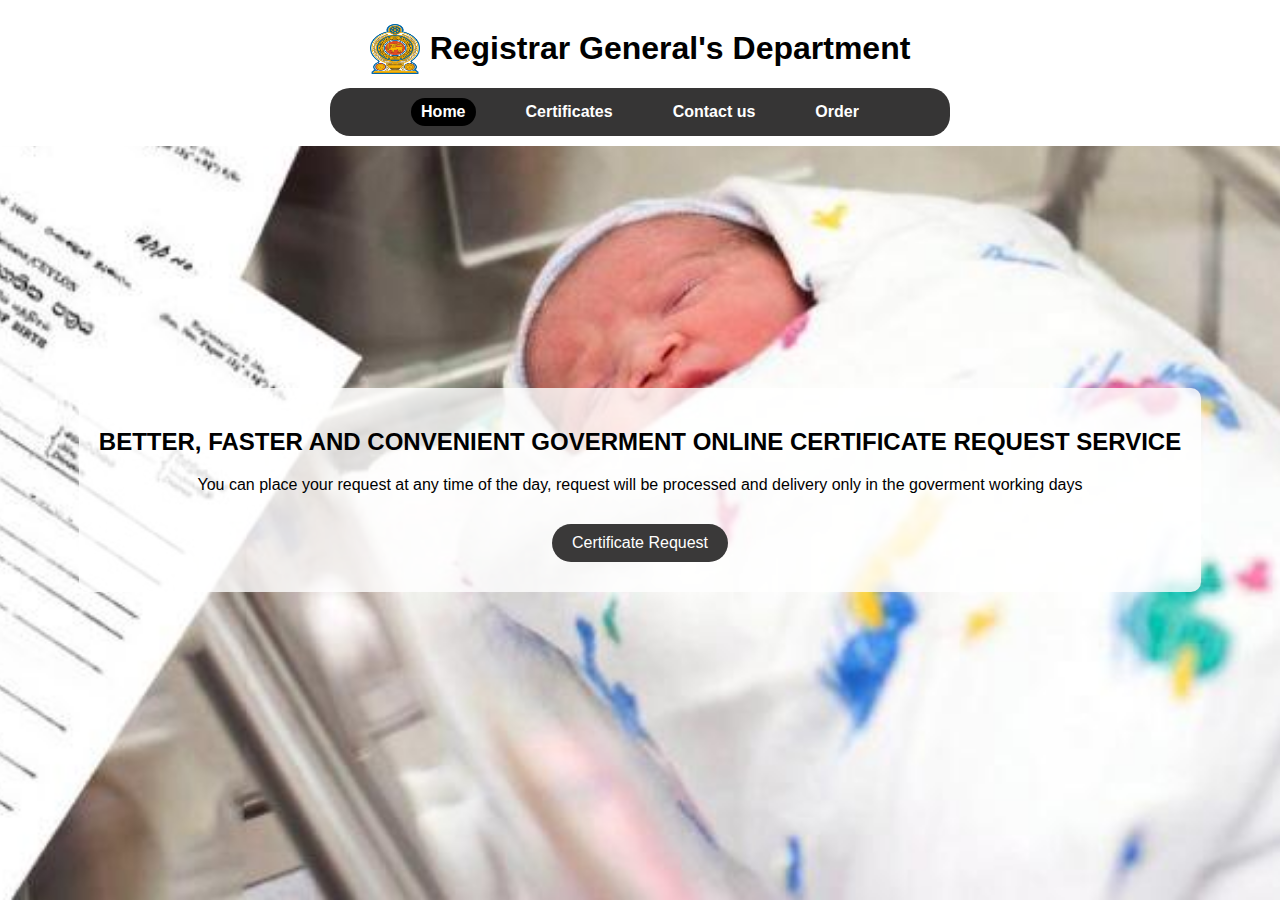
<file: Registrar General wesite/index.html>
<!DOCTYPE html>
<html lang="en">
  <head>
    <meta charset="UTF-8" />
    <meta name="viewport" content="width=device-width, initial-scale=1.0" />
    <title> Registrar General Department</title>
    <link rel="stylesheet" href="style.css">
    </head>
    <body>
      <header>
        <div class="logo">
          <img src="Sri Lanka.jpeg" alt="Logo">
          <h1>Registrar General's Department</h1>
        </div>
        <nav>
          <ul>
            <li><a href="index.html" class="selected">Home</a></li>
            <li><a href="certificate.html">Certificates</a></li>
            <li><a href="Contact Us.html">Contact us</a></li>
            <li><a href="order.html">Order</a></li>
          </ul>
        </nav>
      </header>
    <div class="container">
      <h2>BETTER, FASTER AND CONVENIENT GOVERMENT ONLINE CERTIFICATE REQUEST SERVICE</h2>
      <p>You can place your request at any time of the day, request will be processed and delivery only in the goverment working days</p>
      <div class="btn-container">
        <a href="certificate.html" class="btn">Certificate Request</a>
    </div>
  </div>
    </body>
</file>
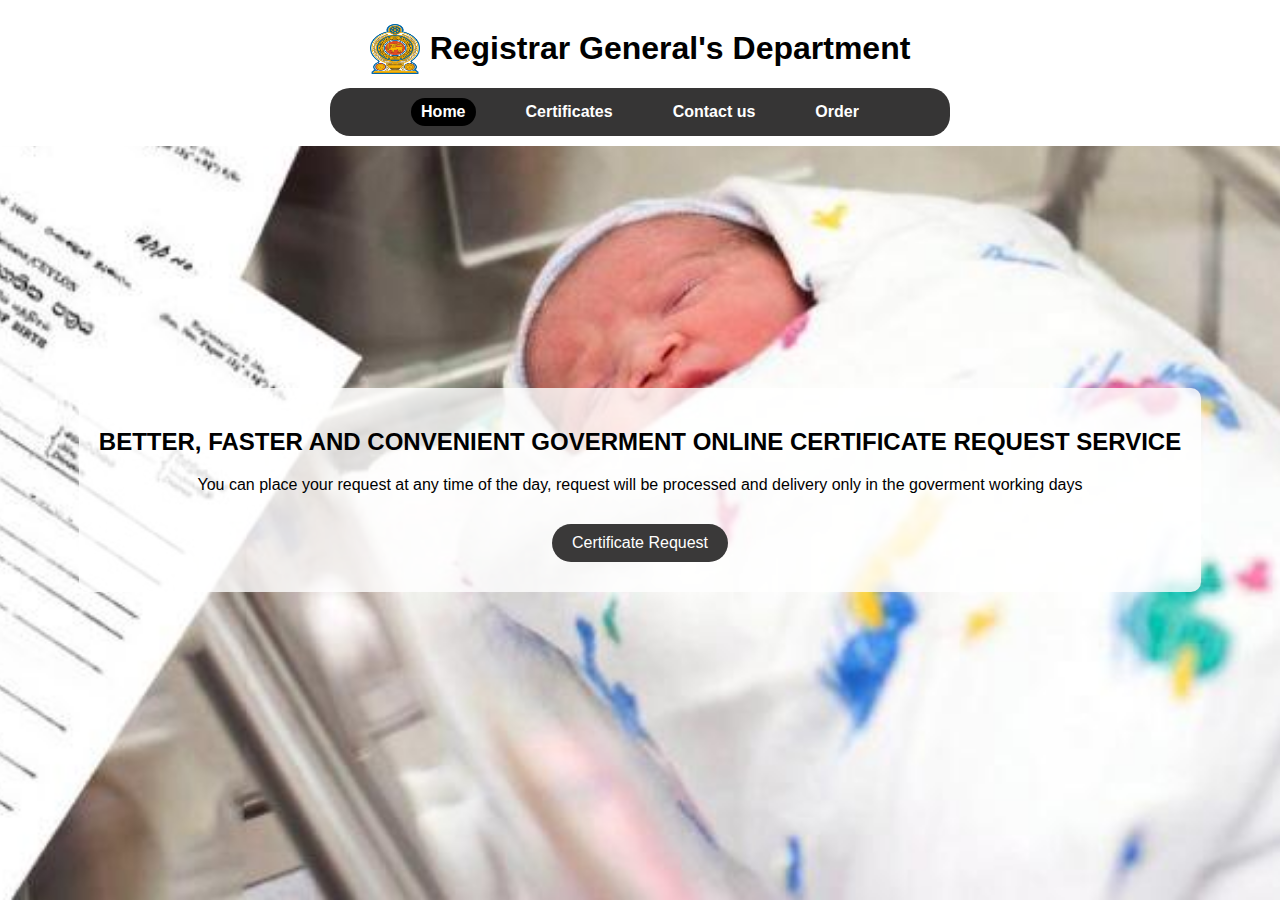
<file: Registrar General wesite/Registrar General wesite/index.html>
<!DOCTYPE html>
<html lang="en">
  <head>
    <meta charset="UTF-8" />
    <meta name="viewport" content="width=device-width, initial-scale=1.0" />
    <title> Registrar General Department</title>
    <link rel="stylesheet" href="style.css">
    </head>
    <body>
      <header>
        <div class="logo">
          <img src="Sri Lanka.jpeg" alt="Logo">
          <h1>Registrar General's Department</h1>
        </div>
        <nav>
          <ul>
            <li><a href="#" class="selected">Home</a></li>
            <li><a href="certificate.html">Certificates</a></li>
            <li><a href="Contact Us.html">Contact us</a></li>
            <li><a href="order.html">Order</a></li>
          </ul>
        </nav>
      </header>
    <div class="container">
      <h2>BETTER, FASTER AND CONVENIENT GOVERMENT ONLINE CERTIFICATE REQUEST SERVICE</h2>
      <p>You can place your request at any time of the day, request will be processed and delivery only in the goverment working days</p>
      <div class="btn-container">
        <a href="certificate.html" class="btn">Certificate Request</a>
    </div>
  </div>
    </body>
</file>
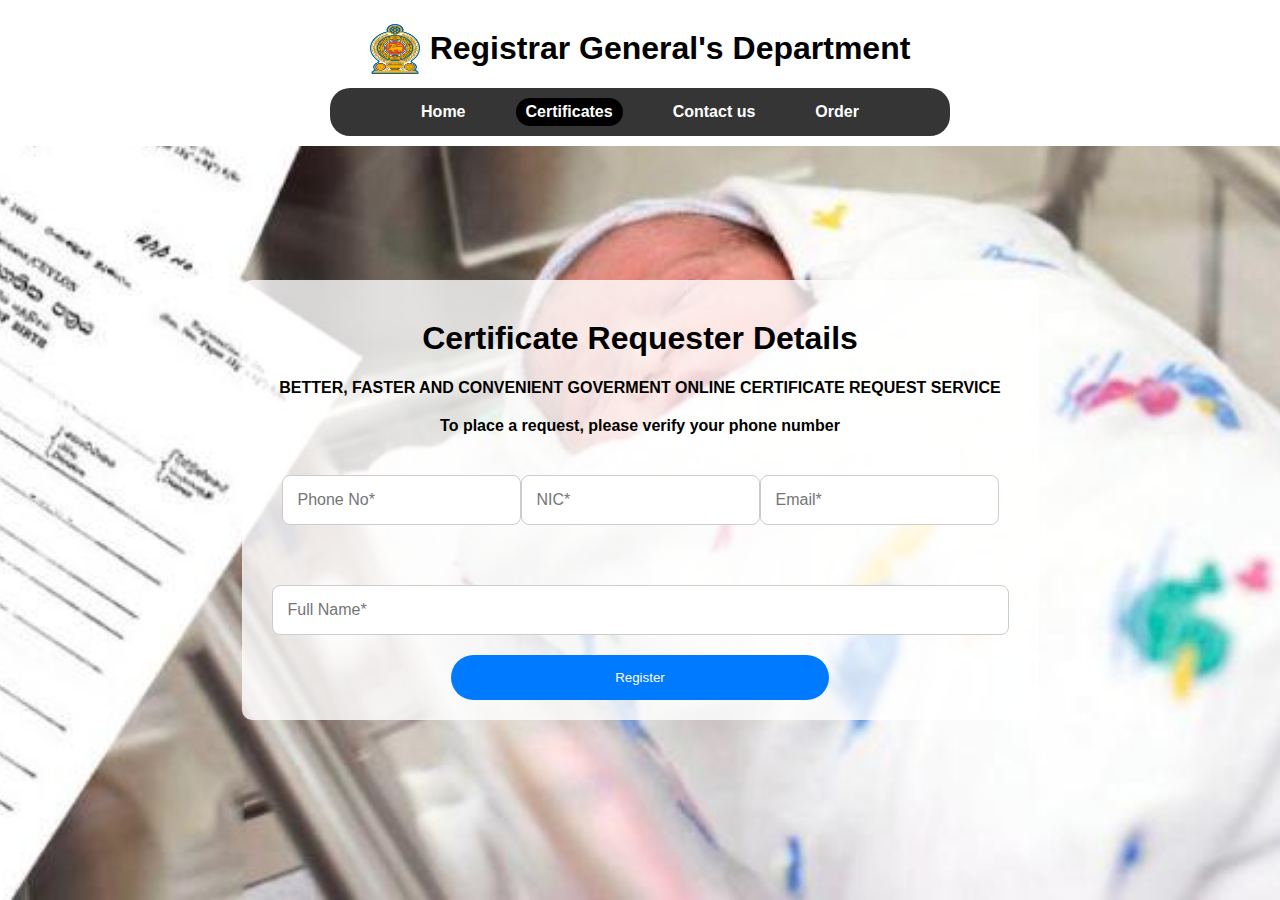
<file: Registrar General wesite/certificate.html>
<!DOCTYPE html>
<html lang="en">
<head>
    <meta charset="UTF-8">
    <meta name="viewport" content="width=device-width, initial-scale=1.0">
    <title>Registrar General Department</title>
    <link rel="stylesheet" href="style.css">
</head>
<body>
    <header>
        <div class="logo">
          <img src="Sri Lanka.jpeg" alt="Logo">
          <h1>Registrar General's Department</h1>
        </div>
        <nav>
          <ul>
            <li><a href="index.html" >Home</a></li>
            <li><a href="certificate.html" class="selected">Certificates</a></li>
            <li><a href="Contact Us.html">Contact us</a></li>
            <li><a href="order">Order</a></li>
          </ul>
        </nav>
      </header>
    <div class="containerr">
        <h1>Certificate Requester Details</h1>
        <p><b>BETTER, FASTER AND CONVENIENT GOVERMENT ONLINE CERTIFICATE REQUEST SERVICE </b></p>
        <P><b>To place a request, please verify your phone number</b></P>
        <form action="details.html" method="get">
            <div class="form-row">
            <input type="text" name="phone number" placeholder="Phone No*">
            <input type="text" name="nic" placeholder="NIC*">
            <input type="text" name="email" placeholder="Email*">
        </div>
        <div>
            <input type="text" name="full name" placeholder="Full Name*">
        </div>
        <div>
            <input type="submit" value="Register">
        </div>
        </form>
    </div>
</body>
</file>
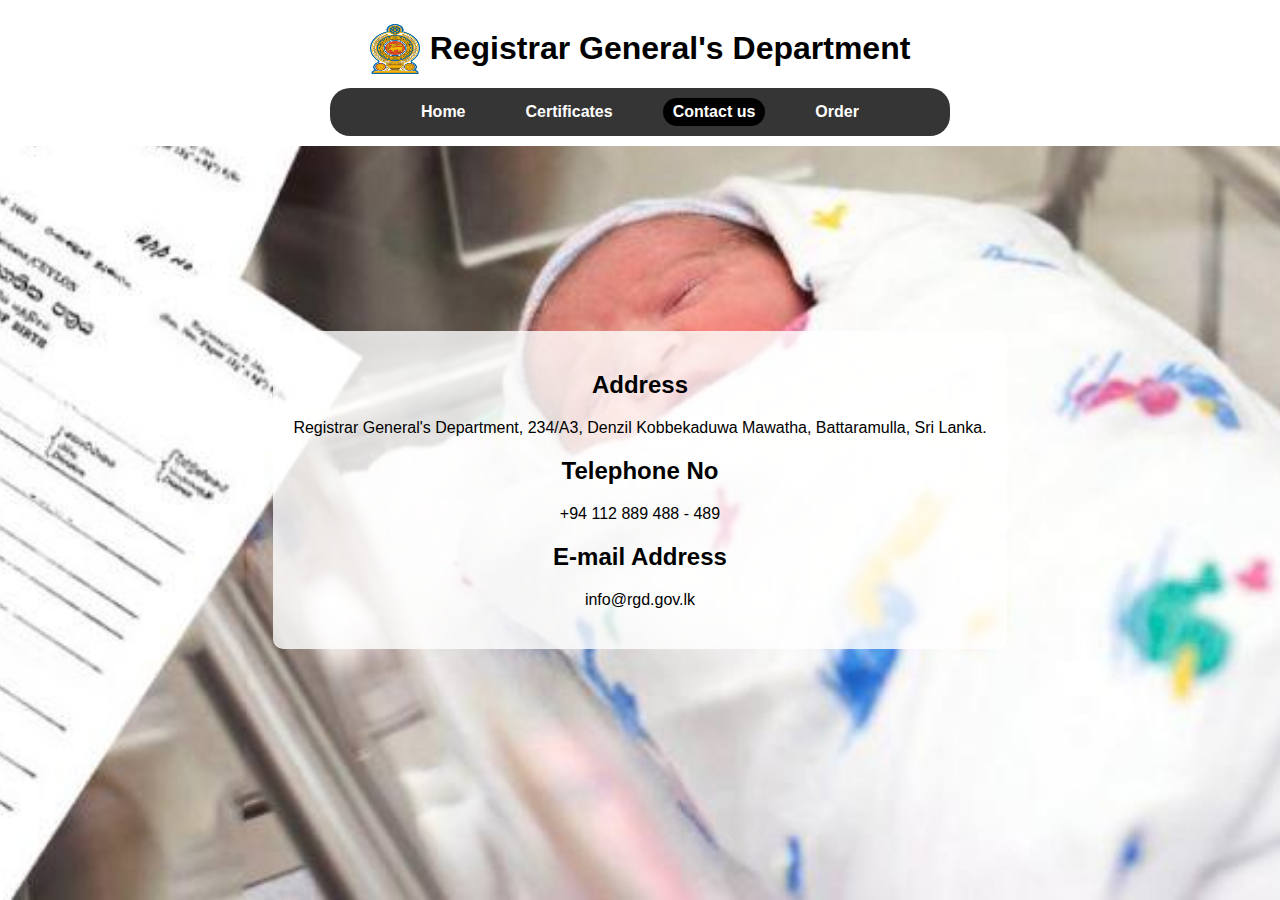
<file: Registrar General wesite/Contact Us.html>
<!DOCTYPE html>
<html lang="en">
  <head>
    <meta charset="UTF-8" />
    <meta name="viewport" content="width=device-width, initial-scale=1.0" />
    <title> Registrar General Department</title>
    <link rel="stylesheet" href="style.css">
    </head>
    <body>
      <header>
        <div class="logo">
          <img src="Sri Lanka.jpeg" alt="Logo">
          <h1>Registrar General's Department</h1>
        </div>
        <nav>
          <ul>
            <li><a href="index.html">Home</a></li>
            <li><a href="certificate.html">Certificates</a></li>
            <li><a href="Contact Us.html" class="selected">Contact us</a></li>
            <li><a href="order.html">Order</a></li>
          </ul>
        </nav>
      </header>
    <div class="container">
      <h2>Address</h2>
      <p>Registrar General's Department, 234/A3, Denzil Kobbekaduwa Mawatha, Battaramulla, Sri Lanka.</p>
      <h2>Telephone No</h2>
      <p>+94 112 889 488 - 489</p>
      <h2>E-mail Address</h2>
      <p>info@rgd.gov.lk</p>
  </div>
    </body>
</file>
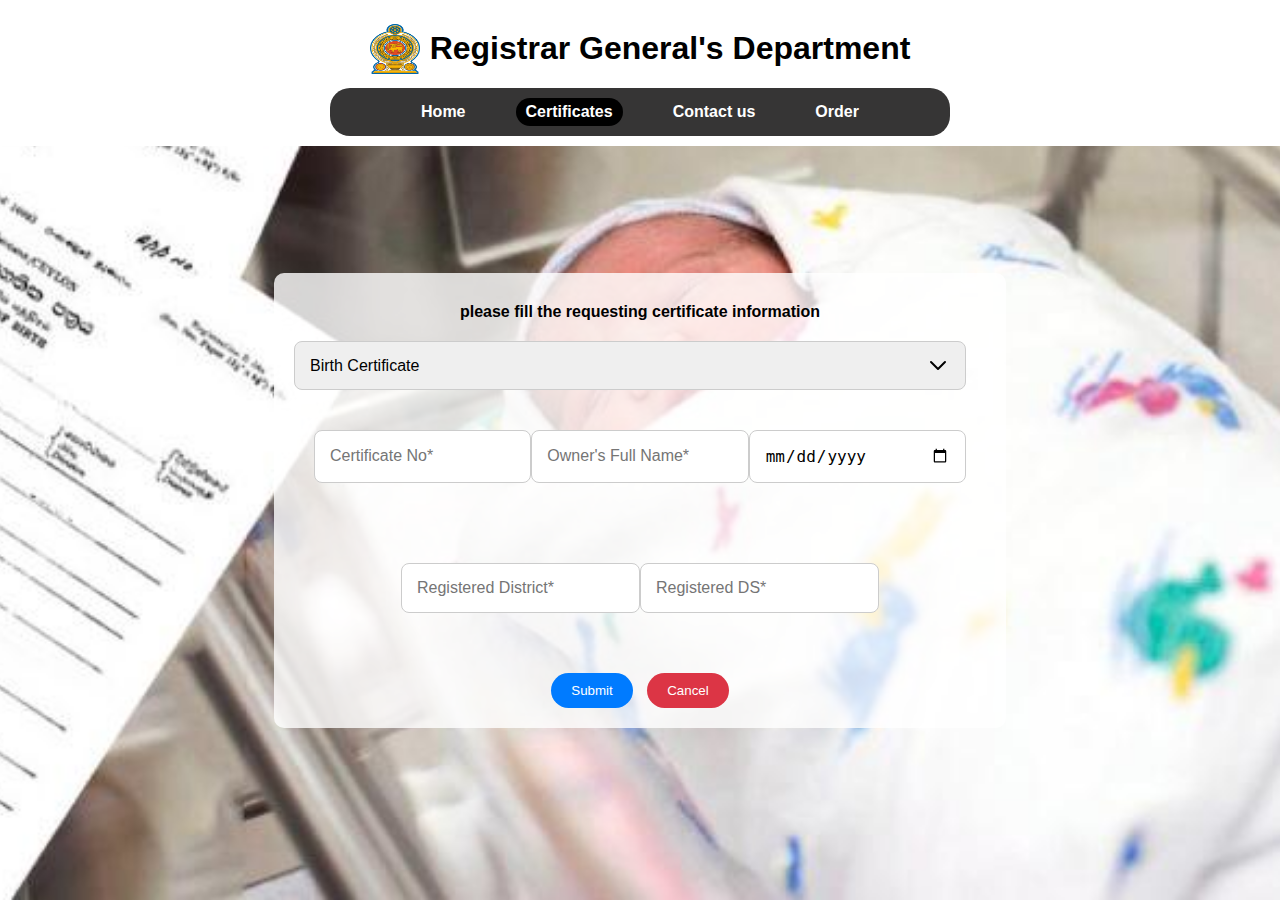
<file: Registrar General wesite/details.html>
<!DOCTYPE html>
<html lang="en">
<head>
    <meta charset="UTF-8">
    <meta name="viewport" content="width=device-width, initial-scale=1.0">
    <title>Registrar General Department</title>
    <link rel="stylesheet" href="style.css">
</head>
<body>
    <header>
        <div class="logo">
          <img src="Sri Lanka.jpeg" alt="Logo">
          <h1>Registrar General's Department</h1>
        </div>
        <nav>
          <ul>
            <li><a href="index.html" >Home</a></li>
            <li><a href="certificate.html" class="selected">Certificates</a></li>
            <li><a href="Contact Us.html">Contact us</a></li>
            <li><a href="order.html">Order</a></li>
          </ul>
        </nav>
      </header>
    <div class="containerr">
        <p><b>please fill the requesting certificate information </b></p>
        <form action="#" >
            <div class="certificate_ty">
            <select name="certificate_type" id="certificate-type">
                <option value="birth">Birth Certificate</option>
                <option value="death">Death Certificate</option>
                <option value="marriage">Marriage Certificate</option>
            </select>
            </div>
            <div class="form-row">
            <input type="text" name="certificate Number" placeholder="Certificate No*">
            <input type="text" name="Owner's full name" placeholder="Owner's Full Name*">
            <input type="date" name="certificate Date" placeholder="Certificate date*">
        </div>
        <div class="form-row">
            <input type="text" name="Registered District" placeholder="Registered District*">
            <input type="text" name="Registered DS" placeholder="Registered DS*">
        </div>
        <div>
            <button type="submit" name="submit">Submit</button>
        <button type="button" onclick="window.location.href='index.html';">Cancel</button>
        </div>
        </form>
    </div>
</body>
</file>
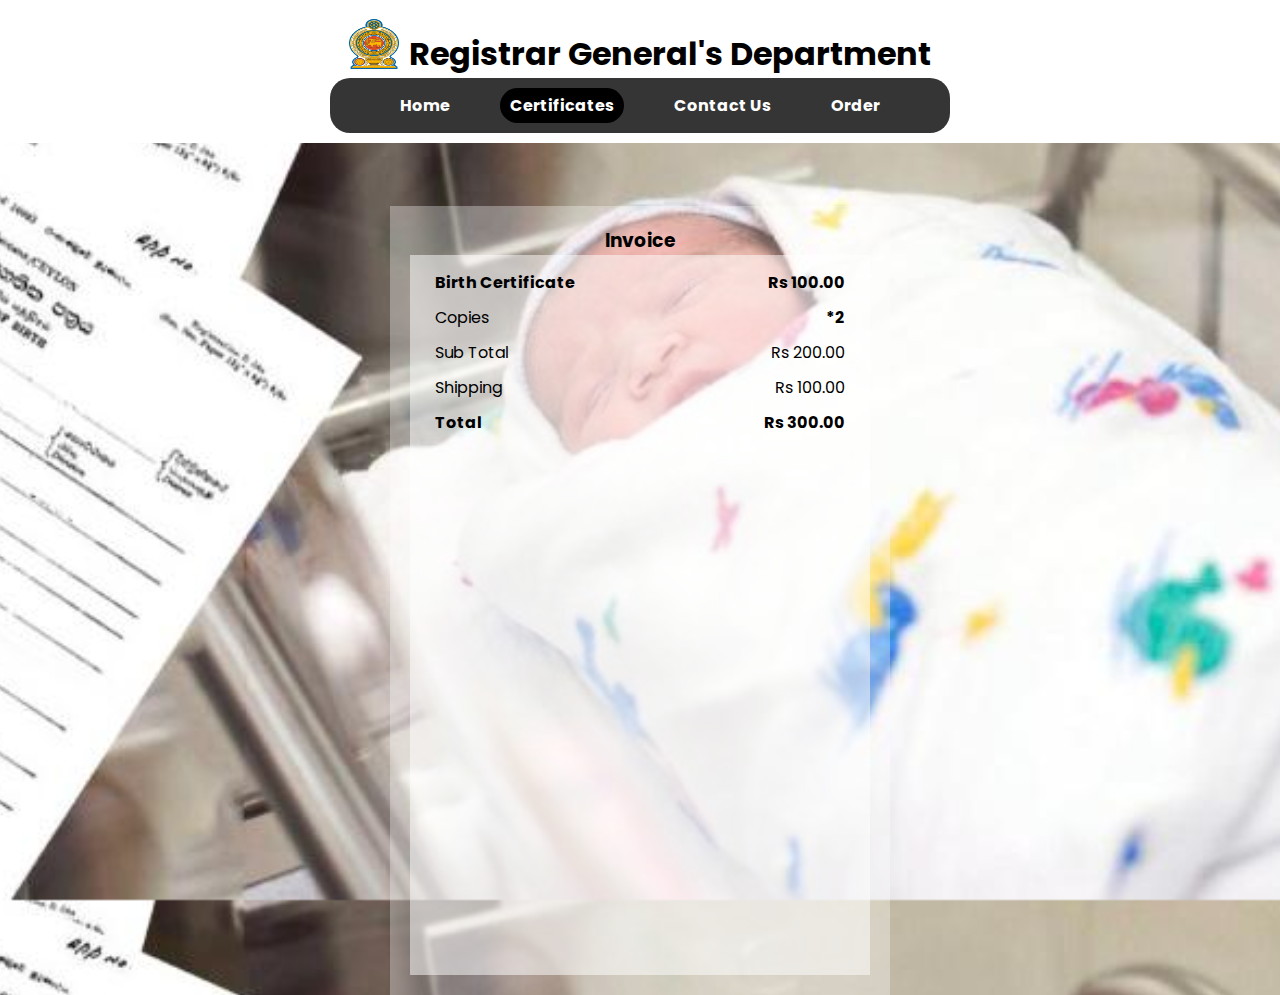
<file: Registrar General wesite/invoice.html>
<!DOCTYPE html>
<html lang="en">
<head>
    <meta charset="UTF-8">
    <meta name="viewport" content="width=device-width, initial-scale=1.0">
    <title>Invoice</title>
    <link rel="stylesheet" href="style.css">
    <link rel="stylesheet" href="style1.css">
</head>
<body>
    <header>
        <div class="logo">
          <img src="Sri Lanka.jpeg" alt="Logo">
          <h1>Registrar General's Department</h1>
        </div>
        <nav>
          <ul>
            <li><a href="index.html" >Home</a></li>
            <li><a href="certificate.html" class="selected">Certificates</a></li>
            <li><a href="Contact Us.html">Contact us</a></li>
            <li><a href="order.html">Order</a></li>
          </ul>
        </nav>
      </header>
      <main>
        <div class="container-3">
            <h3>Invoice</h3>
            <div class="invoice">
                <div class="row">
                    <p><B>Birth Certificate</B></p>
                    <p><b>Rs 100.00</b></p>
                </div>
                <div class="row">
                    <p>copies</p>
                    <p><b>*2</b></p>
                </div>
                <hr>
                <div class="row">
                    <p>Sub Total</p>
                    <p> Rs 200.00</p>
                </div>
                <div class="row">
                    <p>Shipping</p>
                    <p> Rs 100.00</p>
                </div>
                <hr>
                <div class="row">
                    <p><b>Total</b></p>
                    <p><b> Rs 300.00</b></p>
                </div>

            </div>
        </div>
      </main>
</body>
</html>
</file>
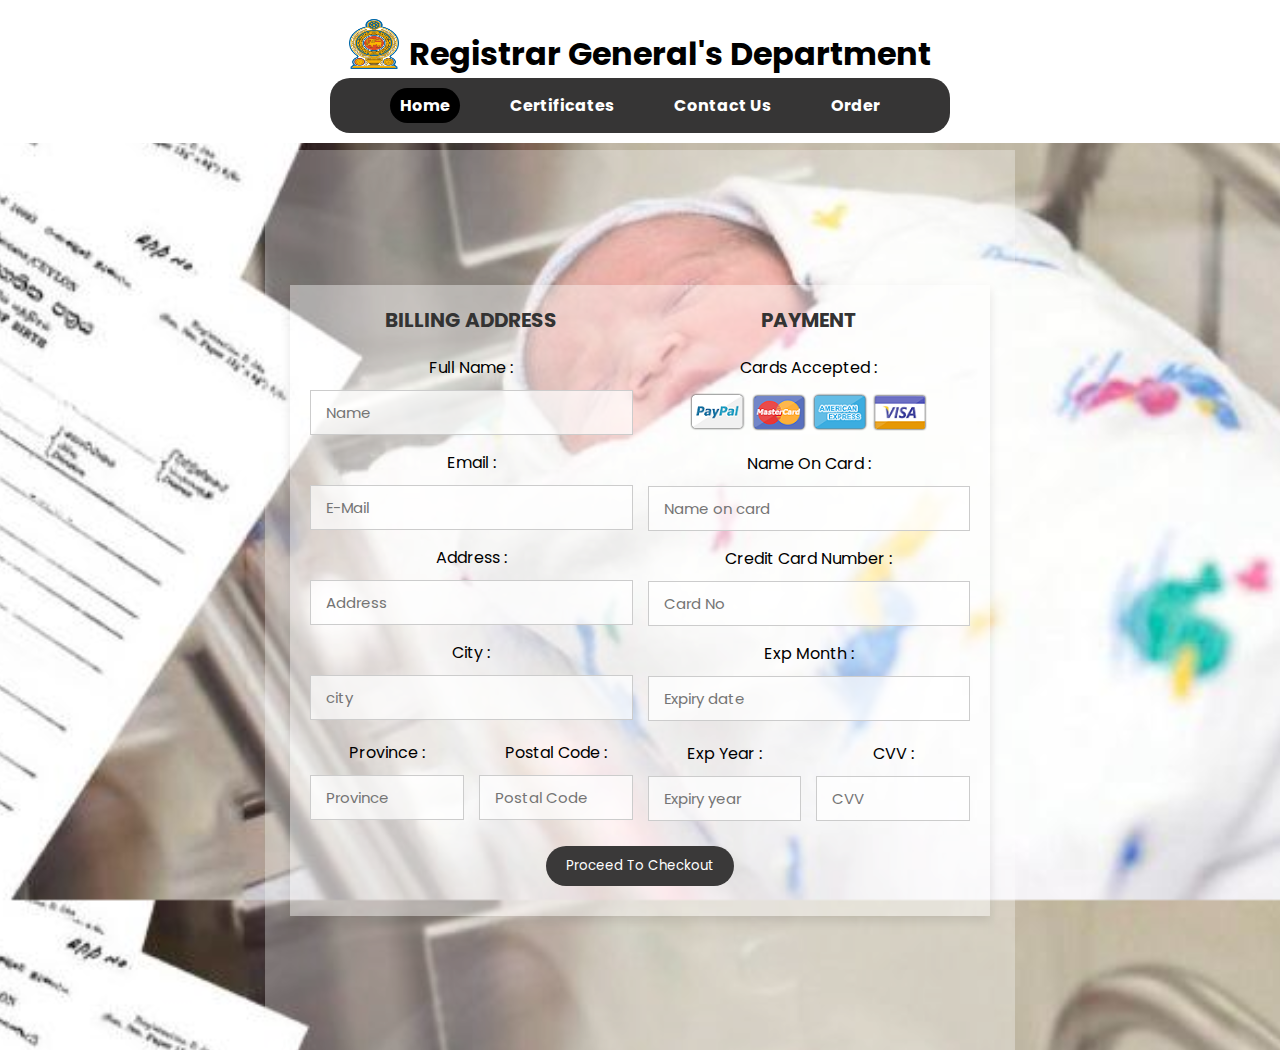
<file: Registrar General wesite/order.html>
<!DOCTYPE html>
<html lang="en">
<head>
    <meta charset="UTF-8">
    <meta http-equiv="X-UA-Compatible" content="IE=edge">
    <meta name="viewport" content="width=device-width, initial-scale=1.0">
    
    <!-- custom css file link  -->
    <link rel="stylesheet" href="style1.css">
    <link rel="stylesheet" href="style.css">

</head>
<body>
  <header>
    <div class="logo">
      <img src="Sri Lanka.jpeg" alt="Logo">
      <h1>Registrar General's Department</h1>
    </div>
    <nav>
      <ul>
        <li><a href="#" class="selected">Home</a></li>
        <li><a href="certificate.html">Certificates</a></li>
        <li><a href="Contact Us.html">Contact us</a></li>
        <li><a href="order.html">Order</a></li>
      </ul>
    </nav>
  </header>

<div class="container-2">

    <form action="">

        <div class="row">

            <div class="col">

                <h3 class="title">billing address</h3>

                <div class="inputBox">
                    <span>full name :</span>
                    <input type="text" placeholder="Name">
                </div>
                <div class="inputBox">
                    <span>email :</span>
                    <input type="email" placeholder="E-Mail">
                </div>
                <div class="inputBox">
                    <span>address :</span>
                    <input type="text" placeholder="Address">
                </div>
                <div class="inputBox">
                    <span>city :</span>
                    <input type="text" placeholder="city">
                </div>

                <div class="flex">
                    <div class="inputBox">
                        <span>Province :</span>
                        <input type="text" placeholder="Province">
                    </div>
                    <div class="inputBox">
                        <span>Postal code :</span>
                        <input type="text" placeholder="Postal Code">
                    </div>
                </div>

            </div>

            <div class="col">

                <h3 class="title">payment</h3>

                <div class="inputBox">
                    <span>cards accepted :</span>
                    <img src="card_img.png" alt="">
                </div>
                <div class="inputBox">
                    <span>name on card :</span>
                    <input type="text" placeholder="Name on card">
                </div>
                <div class="inputBox">
                    <span>credit card number :</span>
                    <input type="number" placeholder="Card No" >
                </div>
                <div class="inputBox">
                    <span>exp month :</span>
                    <input type="text" placeholder="Expiry date">
                </div>

                <div class="flex">
                    <div class="inputBox">
                        <span>exp year :</span>
                        <input type="number" placeholder="Expiry year">
                    </div>
                    <div class="inputBox">
                        <span>CVV :</span>
                        <input type="text" placeholder="CVV">
                    </div>
                </div>

            </div>
    
        </div>

        <input type="submit" value="proceed to checkout" class="btn">

    </form>

</div>    
    
</body>
</html>
</file>
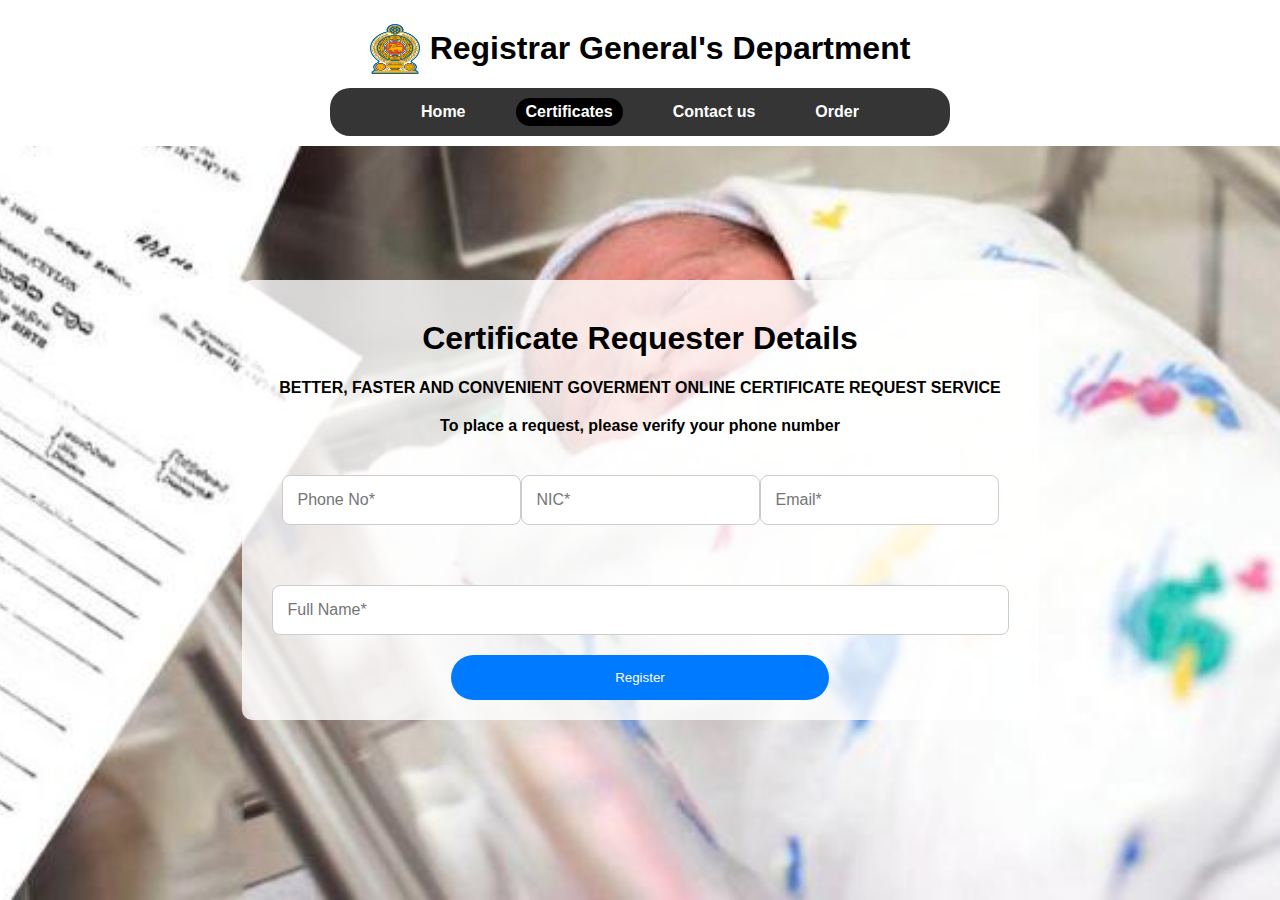
<file: Registrar General wesite/Registrar General wesite/certificate.html>
<!DOCTYPE html>
<html lang="en">
<head>
    <meta charset="UTF-8">
    <meta name="viewport" content="width=device-width, initial-scale=1.0">
    <title>Registrar General Department</title>
    <link rel="stylesheet" href="style.css">
</head>
<body>
    <header>
        <div class="logo">
          <img src="Sri Lanka.jpeg" alt="Logo">
          <h1>Registrar General's Department</h1>
        </div>
        <nav>
          <ul>
            <li><a href="index.html" >Home</a></li>
            <li><a href="certificate.html" class="selected">Certificates</a></li>
            <li><a href="Contact Us.html">Contact us</a></li>
            <li><a href="order">Order</a></li>
          </ul>
        </nav>
      </header>
    <div class="containerr">
        <h1>Certificate Requester Details</h1>
        <p><b>BETTER, FASTER AND CONVENIENT GOVERMENT ONLINE CERTIFICATE REQUEST SERVICE </b></p>
        <P><b>To place a request, please verify your phone number</b></P>
        <form action="details.html" method="get">
            <div class="form-row">
            <input type="text" name="phone number" placeholder="Phone No*">
            <input type="text" name="nic" placeholder="NIC*">
            <input type="text" name="email" placeholder="Email*">
        </div>
        <div>
            <input type="text" name="full name" placeholder="Full Name*">
        </div>
        <div>
            <input type="submit" value="Register">
        </div>
        </form>
    </div>
</body>
</file>
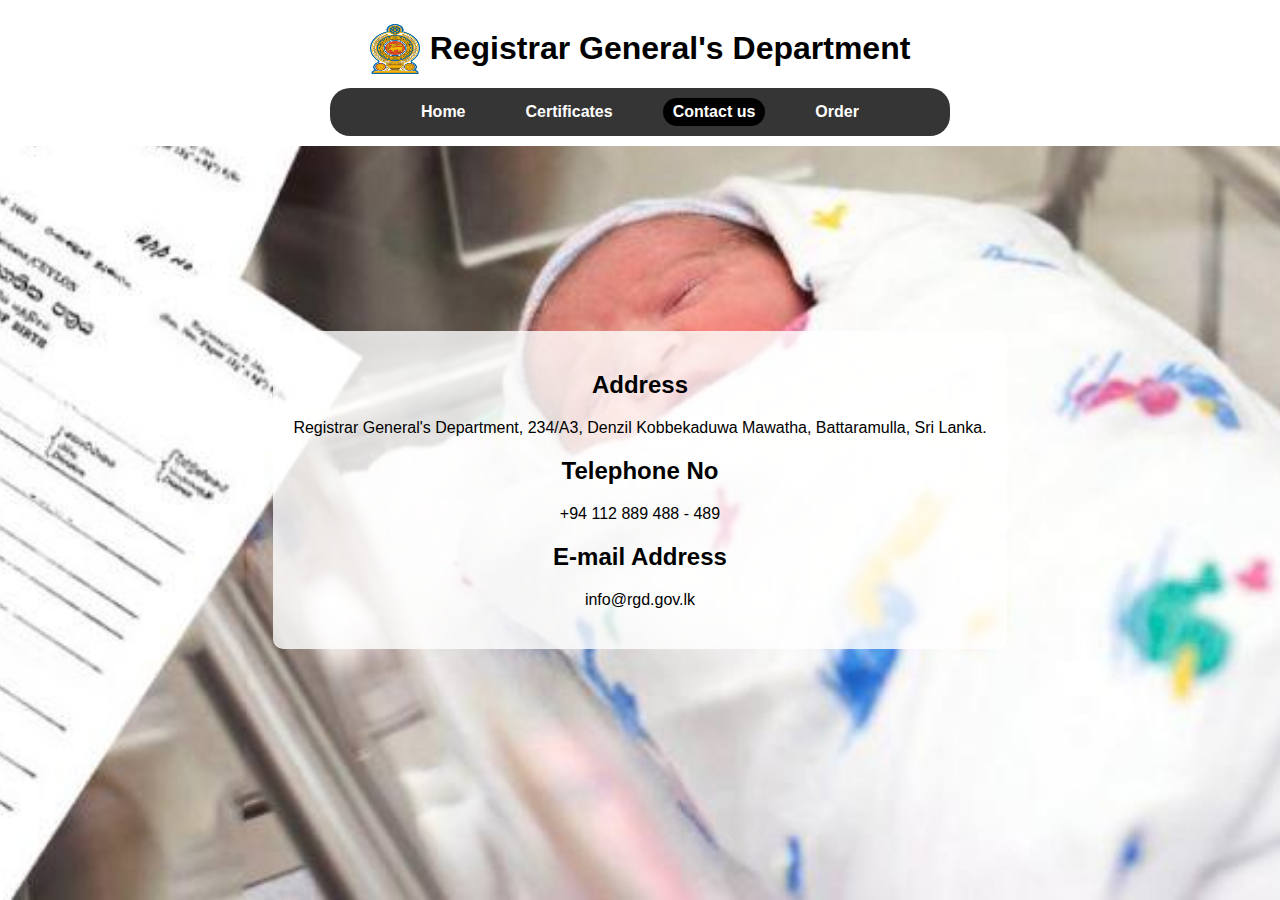
<file: Registrar General wesite/Registrar General wesite/Contact Us.html>
<!DOCTYPE html>
<html lang="en">
  <head>
    <meta charset="UTF-8" />
    <meta name="viewport" content="width=device-width, initial-scale=1.0" />
    <title> Registrar General Department</title>
    <link rel="stylesheet" href="style.css">
    </head>
    <body>
      <header>
        <div class="logo">
          <img src="Sri Lanka.jpeg" alt="Logo">
          <h1>Registrar General's Department</h1>
        </div>
        <nav>
          <ul>
            <li><a href="index.html">Home</a></li>
            <li><a href="certificate.html">Certificates</a></li>
            <li><a href="Contact Us.html" class="selected">Contact us</a></li>
            <li><a href="order.html">Order</a></li>
          </ul>
        </nav>
      </header>
    <div class="container">
      <h2>Address</h2>
      <p>Registrar General's Department, 234/A3, Denzil Kobbekaduwa Mawatha, Battaramulla, Sri Lanka.</p>
      <h2>Telephone No</h2>
      <p>+94 112 889 488 - 489</p>
      <h2>E-mail Address</h2>
      <p>info@rgd.gov.lk</p>
  </div>
    </body>
</file>
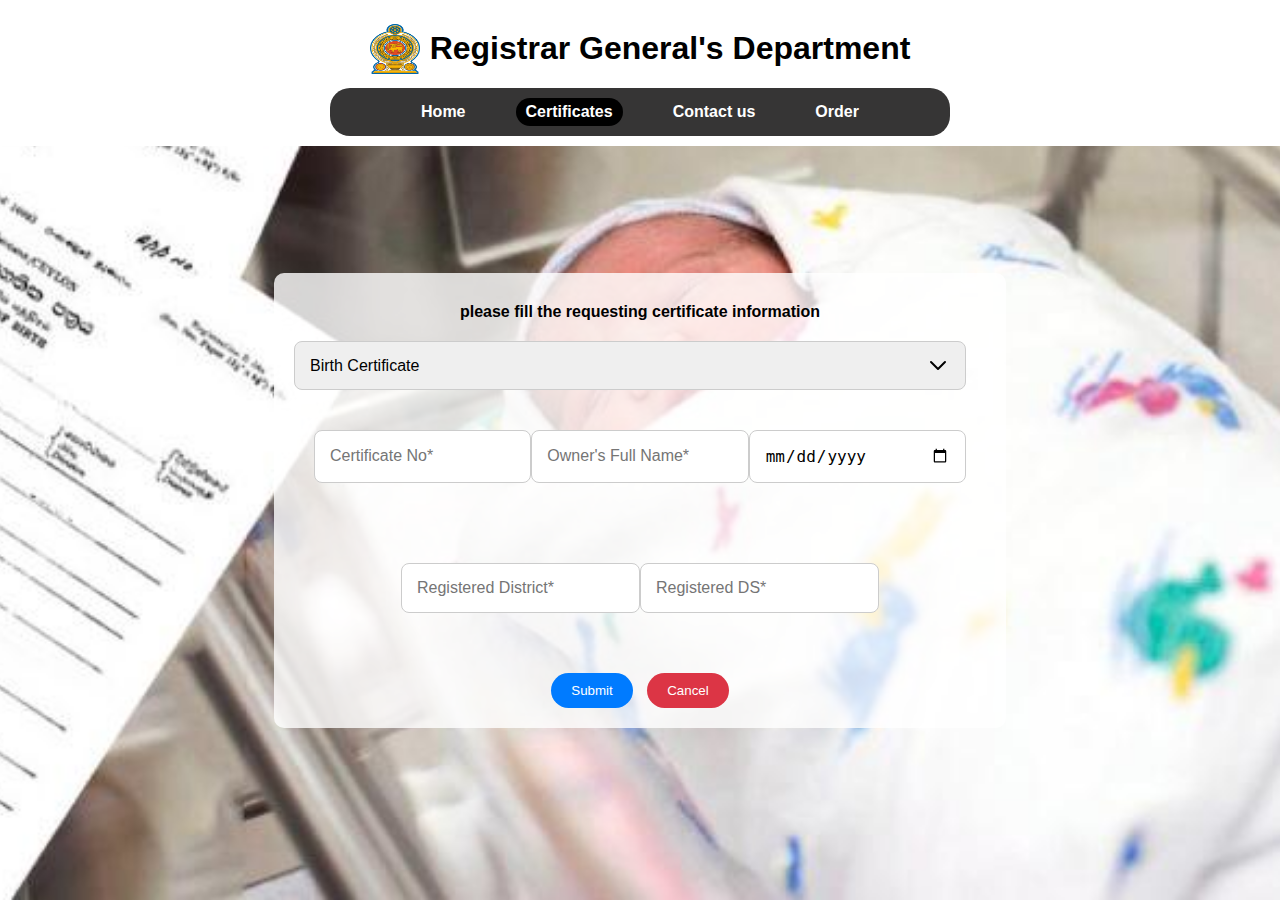
<file: Registrar General wesite/Registrar General wesite/details.html>
<!DOCTYPE html>
<html lang="en">
<head>
    <meta charset="UTF-8">
    <meta name="viewport" content="width=device-width, initial-scale=1.0">
    <title>Registrar General Department</title>
    <link rel="stylesheet" href="style.css">
</head>
<body>
    <header>
        <div class="logo">
          <img src="Sri Lanka.jpeg" alt="Logo">
          <h1>Registrar General's Department</h1>
        </div>
        <nav>
          <ul>
            <li><a href="index.html" >Home</a></li>
            <li><a href="certificate.html" class="selected">Certificates</a></li>
            <li><a href="Contact Us.html">Contact us</a></li>
            <li><a href="order.html">Order</a></li>
          </ul>
        </nav>
      </header>
    <div class="containerr">
        <p><b>please fill the requesting certificate information </b></p>
        <form action="#" >
            <div class="certificate_ty">
            <select name="certificate_type" id="certificate-type">
                <option value="birth">Birth Certificate</option>
                <option value="death">Death Certificate</option>
                <option value="marriage">Marriage Certificate</option>
            </select>
            </div>
            <div class="form-row">
            <input type="text" name="certificate Number" placeholder="Certificate No*">
            <input type="text" name="Owner's full name" placeholder="Owner's Full Name*">
            <input type="date" name="certificate Date" placeholder="Certificate date*">
        </div>
        <div class="form-row">
            <input type="text" name="Registered District" placeholder="Registered District*">
            <input type="text" name="Registered DS" placeholder="Registered DS*">
        </div>
        <div>
            <button type="submit" name="submit">Submit</button>
        <button type="button" onclick="window.location.href='index.html';">Cancel</button>
        </div>
        </form>
    </div>
</body>
</file>
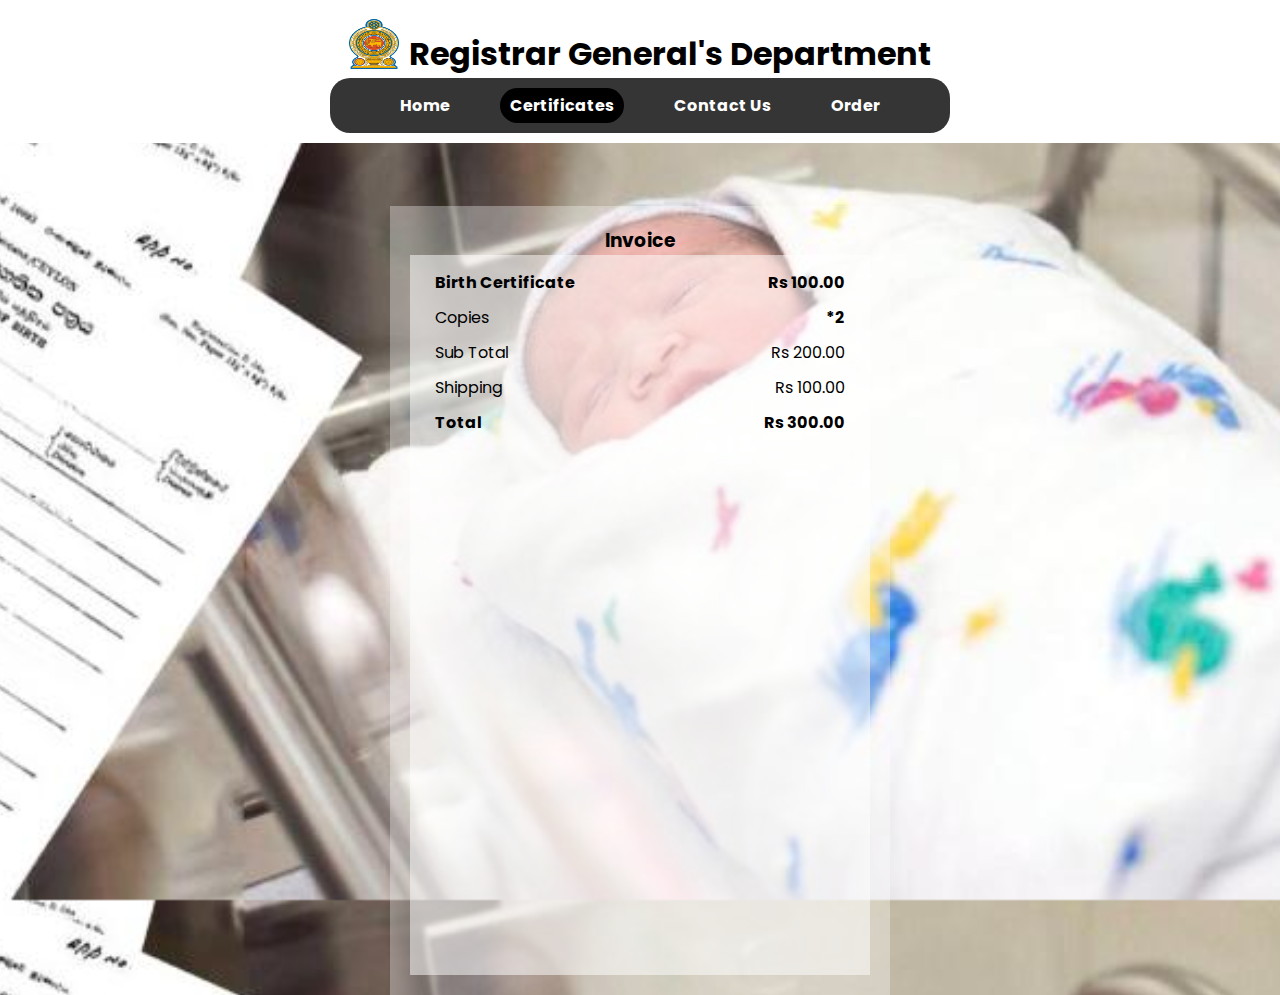
<file: Registrar General wesite/Registrar General wesite/invoice.html>
<!DOCTYPE html>
<html lang="en">
<head>
    <meta charset="UTF-8">
    <meta name="viewport" content="width=device-width, initial-scale=1.0">
    <title>Invoice</title>
    <link rel="stylesheet" href="style.css">
    <link rel="stylesheet" href="style1.css">
</head>
<body>
    <header>
        <div class="logo">
          <img src="Sri Lanka.jpeg" alt="Logo">
          <h1>Registrar General's Department</h1>
        </div>
        <nav>
          <ul>
            <li><a href="index.html" >Home</a></li>
            <li><a href="certificate.html" class="selected">Certificates</a></li>
            <li><a href="Contact Us.html">Contact us</a></li>
            <li><a href="order.html">Order</a></li>
          </ul>
        </nav>
      </header>
      <main>
        <div class="container-3">
            <h3>Invoice</h3>
            <div class="invoice">
                <div class="row">
                    <p><B>Birth Certificate</B></p>
                    <p><b>Rs 100.00</b></p>
                </div>
                <div class="row">
                    <p>copies</p>
                    <p><b>*2</b></p>
                </div>
                <hr>
                <div class="row">
                    <p>Sub Total</p>
                    <p> Rs 200.00</p>
                </div>
                <div class="row">
                    <p>Shipping</p>
                    <p> Rs 100.00</p>
                </div>
                <hr>
                <div class="row">
                    <p><b>Total</b></p>
                    <p><b> Rs 300.00</b></p>
                </div>

            </div>
        </div>
      </main>
</body>
</html>
</file>
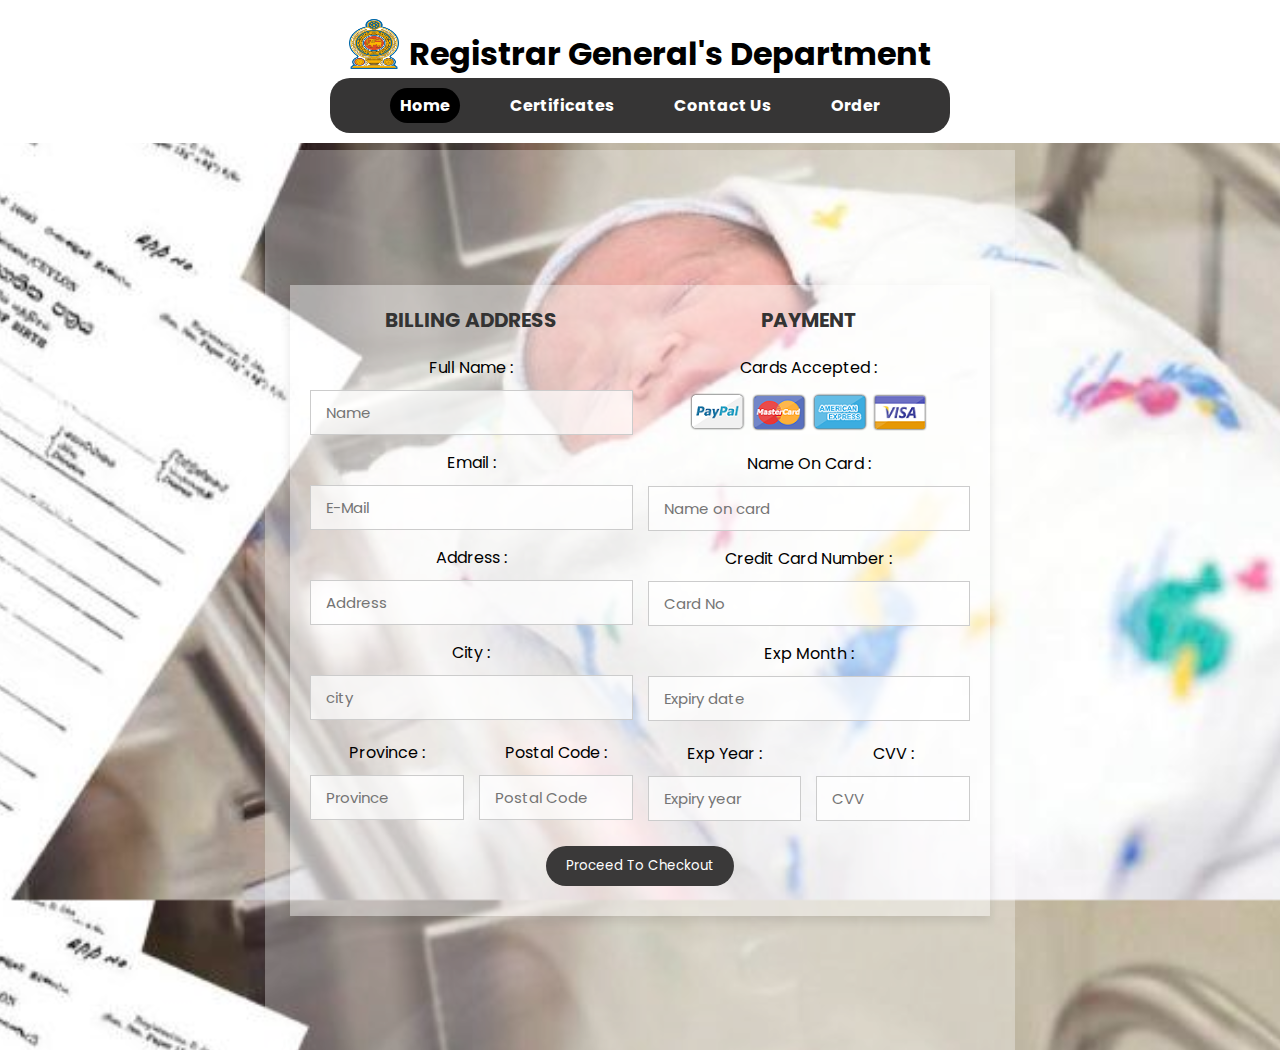
<file: Registrar General wesite/Registrar General wesite/order.html>
<!DOCTYPE html>
<html lang="en">
<head>
    <meta charset="UTF-8">
    <meta http-equiv="X-UA-Compatible" content="IE=edge">
    <meta name="viewport" content="width=device-width, initial-scale=1.0">
    
    <!-- custom css file link  -->
    <link rel="stylesheet" href="style1.css">
    <link rel="stylesheet" href="style.css">

</head>
<body>
  <header>
    <div class="logo">
      <img src="Sri Lanka.jpeg" alt="Logo">
      <h1>Registrar General's Department</h1>
    </div>
    <nav>
      <ul>
        <li><a href="#" class="selected">Home</a></li>
        <li><a href="certificate.html">Certificates</a></li>
        <li><a href="Contact Us.html">Contact us</a></li>
        <li><a href="order.html">Order</a></li>
      </ul>
    </nav>
  </header>

<div class="container-2">

    <form action="">

        <div class="row">

            <div class="col">

                <h3 class="title">billing address</h3>

                <div class="inputBox">
                    <span>full name :</span>
                    <input type="text" placeholder="Name">
                </div>
                <div class="inputBox">
                    <span>email :</span>
                    <input type="email" placeholder="E-Mail">
                </div>
                <div class="inputBox">
                    <span>address :</span>
                    <input type="text" placeholder="Address">
                </div>
                <div class="inputBox">
                    <span>city :</span>
                    <input type="text" placeholder="city">
                </div>

                <div class="flex">
                    <div class="inputBox">
                        <span>Province :</span>
                        <input type="text" placeholder="Province">
                    </div>
                    <div class="inputBox">
                        <span>Postal code :</span>
                        <input type="text" placeholder="Postal Code">
                    </div>
                </div>

            </div>

            <div class="col">

                <h3 class="title">payment</h3>

                <div class="inputBox">
                    <span>cards accepted :</span>
                    <img src="card_img.png" alt="">
                </div>
                <div class="inputBox">
                    <span>name on card :</span>
                    <input type="text" placeholder="Name on card">
                </div>
                <div class="inputBox">
                    <span>credit card number :</span>
                    <input type="number" placeholder="Card No" >
                </div>
                <div class="inputBox">
                    <span>exp month :</span>
                    <input type="text" placeholder="Expiry date">
                </div>

                <div class="flex">
                    <div class="inputBox">
                        <span>exp year :</span>
                        <input type="number" placeholder="Expiry year">
                    </div>
                    <div class="inputBox">
                        <span>CVV :</span>
                        <input type="text" placeholder="CVV">
                    </div>
                </div>

            </div>
    
        </div>

        <input type="submit" value="proceed to checkout" class="btn">

    </form>

</div>    
    
</body>
</html>
</file>
<file: Registrar General wesite/style.css>
header {
    background-color: #fff;
    color: #000;
    padding: 10px 20px;
    display: flex;
    flex-direction: column;
    align-items: center;
    width: 100%;
    position: fixed;
    top: 0%;
    box-sizing: border-box;
  }
  /* Styles for logo */
  .logo {
    display: flex;
    align-items: center;
  }
  .logo img {
    width: 50px;
    height: 50px;
    margin-right: 10px;
  }
  /* Styles for navigation */
  nav {
    border-radius: 20px;
    overflow: hidden;
    background-color: #363535;
    width: 50%;
  }
  nav ul {
    list-style-type: none;
    margin: 0;
    padding: 0;
    display: flex;
    justify-content: center;
  }
  nav ul li {
    padding: 10px 20px;
    border-radius: 20px;
    transition: background-color 0.3s ease;
  }
  nav ul li a {
    color: #fff;
    text-decoration: none;
    font-weight: bold;
    display: block;
    border-radius: 40px;
    padding: 5px 10px;
  }
  nav ul li a:hover {
    background-color: #959292;
  }
.selected {
    background-color: black;
}
body {
    margin: 0;
    padding: 0;
    font-family: Arial, sans-serif;
    background-image: url('background.jpg'); /* Replace 'background.jpg' with your image */
    background-size: cover;
    background-position: center;
    height: 100vh; /* Full height of viewport */
    display: flex;
    flex-direction: column;
    justify-content: center;
    align-items: center;
    text-align: center;
    z-index: 5;
}

.container {
    margin-top: 80px;
    background-color: rgba(255, 255, 255, 0.8); /* Semi-transparent background color for readability */
    padding: 20px;
    border-radius: 10px;
}
.containerr{
    margin-top: 100px;
    background-color: rgba(255, 255, 255, 0.8); /* Semi-transparent background color for readability */
    padding: 20px;
    border-radius: 10px;
}


h1 {
    margin-top: 20px;
}

p {
    margin-top: 10px;
    margin-bottom: 20px;
}

.btn-container {
    margin-top: 10px;
}

.btn {
    display: inline-block;
    padding: 10px 20px;
    margin: 10px;
    background-color: #3a3939;
    color: #fff;
    text-decoration: none;
    border-radius: 20px;
    transition: background-color 0.3s ease;
}

.btn:hover {
    background-color: #555;
}
.containerr input[type="text"] {
    width: calc(100% - 20px); /* Adjust input width to accommodate padding */
    padding: 15px; /* Increase padding for larger input fields */
    margin-bottom: 20px; /* Add more margin between input fields */
    box-sizing: border-box;
    border: 1px solid #ccc;
    border-radius: 8px; /* Increase border radius for rounded corners */
    font-size: 16px; /* Increase font size for better readability */
    display: inline-block; /* Display inputs inline */
    vertical-align: top; /* Align inputs to the top */
}
.containerr input[type="date"] {
    width: calc(100% - 20px); /* Adjust input width to accommodate padding */
    padding: 15px; /* Increase padding for larger input fields */
    margin-bottom: 20px; /* Add more margin between input fields */
    box-sizing: border-box;
    border: 1px solid #ccc;
    border-radius: 8px; /* Increase border radius for rounded corners */
    font-size: 16px; /* Increase font size for better readability */
    display: inline-block; /* Display inputs inline */
    vertical-align: top; /* Align inputs to the top */
}
.containerr input[type="submit"] {
    background-color: #007bff; /* Blue color */
    color: #fff; /* White text color */
    border: none;
    cursor: pointer;
    transition: background-color 0.3s ease;
    display: block; /* Ensure the button spans the full width */
    width: 50%; /* Make the button span the full width */
    padding: 15px; /* Increase padding */
    border-radius: 50px; /* Round border radius to make it circular */
    margin-top: 20px; /* Add margin at the top */
    margin: auto;
}

.containerr input[type="submit"]:hover {
    background-color: #0056b3; /* Darker blue color on hover */
}
.form-row {
    max-width: fit-content;
    margin: 20px auto;
    padding: 20px;
    border-radius: 5px;
    display: flex;
    flex-direction: row; /* Arrange items in a row */
    justify-content: space-between; /* Distribute space between items */
}
.certificate_ty select{
    width: calc(100% - 20px); /* Set width for the select element */
    padding: 15px;
    margin-bottom: 20px;
    box-sizing: border-box;
    border: 1px solid #ccc;
    border-radius: 8px;
    font-size: 16px;
    display: block; /* Make the select element full width */
}
.certificate_ty select::-ms-expand {
    display: none; /* Hide default arrow for IE */
}

.certificate_ty select {
    -webkit-appearance: none; /* Hide default arrow for modern browsers */
    -moz-appearance: none;
    appearance: none;
    background-image: url('data:image/svg+xml;utf8,<svg fill="none" xmlns="http://www.w3.org/2000/svg" viewBox="0 0 24 24" width="24" height="24" stroke="currentColor"><path stroke-linecap="round" stroke-linejoin="round" stroke-width="2" d="M19 9l-7 7-7-7"></path></svg>'); /* Custom arrow */
    background-repeat: no-repeat;
    background-position: right 15px center; /* Position the arrow on the right */
}
.containerr button[type="submit"] {
    background-color: #007bff; /* Blue color for submit button */
    color: white;
    border: none;
    cursor: pointer;
    border-radius: 20px; /* Round border radius for submit button */
    padding: 10px 20px; /* Add padding for submit button */
    margin-right: 10px; /* Add margin between buttons */
}

.containerr button[type="submit"]:hover {
    background-color: #0056b3; /* Darker blue color on hover for submit button */
}

.containerr button[type="button"] {
    background-color: #dc3545; /* Red color for cancel button */
    color: white;
    border: none;
    cursor: pointer;
    border-radius: 20px; /* Round border radius for cancel button */
    padding: 10px 20px; /* Add padding for cancel button */
}

.containerr button[type="button"]:hover {
    background-color: #c82333; /* Darker red color on hover for cancel button */
}

/* order styles */

.container-1{
    margin-top: 100px;
    padding: 20px;
    border-radius: 10px;
    display: flex;
    column-gap: 30px;
    width: 100%;
}

.payment{
    width: 100%;
    height: 80vh;
    background-color: #ffffff83;
}
.container-1 .payment .methods{
    display: flex;
    column-gap: 20px;
}
</file>
<file: Registrar General wesite/Registrar General wesite/style.css>
header {
    background-color: #fff;
    color: #000;
    padding: 10px 20px;
    display: flex;
    flex-direction: column;
    align-items: center;
    width: 100%;
    position: fixed;
    top: 0%;
    box-sizing: border-box;
  }
  /* Styles for logo */
  .logo {
    display: flex;
    align-items: center;
  }
  .logo img {
    width: 50px;
    height: 50px;
    margin-right: 10px;
  }
  /* Styles for navigation */
  nav {
    border-radius: 20px;
    overflow: hidden;
    background-color: #363535;
    width: 50%;
  }
  nav ul {
    list-style-type: none;
    margin: 0;
    padding: 0;
    display: flex;
    justify-content: center;
  }
  nav ul li {
    padding: 10px 20px;
    border-radius: 20px;
    transition: background-color 0.3s ease;
  }
  nav ul li a {
    color: #fff;
    text-decoration: none;
    font-weight: bold;
    display: block;
    border-radius: 40px;
    padding: 5px 10px;
  }
  nav ul li a:hover {
    background-color: #959292;
  }
.selected {
    background-color: black;
}
body {
    margin: 0;
    padding: 0;
    font-family: Arial, sans-serif;
    background-image: url('background.jpg'); /* Replace 'background.jpg' with your image */
    background-size: cover;
    background-position: center;
    height: 100vh; /* Full height of viewport */
    display: flex;
    flex-direction: column;
    justify-content: center;
    align-items: center;
    text-align: center;
    z-index: 5;
}

.container {
    margin-top: 80px;
    background-color: rgba(255, 255, 255, 0.8); /* Semi-transparent background color for readability */
    padding: 20px;
    border-radius: 10px;
}
.containerr{
    margin-top: 100px;
    background-color: rgba(255, 255, 255, 0.8); /* Semi-transparent background color for readability */
    padding: 20px;
    border-radius: 10px;
}


h1 {
    margin-top: 20px;
}

p {
    margin-top: 10px;
    margin-bottom: 20px;
}

.btn-container {
    margin-top: 10px;
}

.btn {
    display: inline-block;
    padding: 10px 20px;
    margin: 10px;
    background-color: #3a3939;
    color: #fff;
    text-decoration: none;
    border-radius: 20px;
    transition: background-color 0.3s ease;
}

.btn:hover {
    background-color: #555;
}
.containerr input[type="text"] {
    width: calc(100% - 20px); /* Adjust input width to accommodate padding */
    padding: 15px; /* Increase padding for larger input fields */
    margin-bottom: 20px; /* Add more margin between input fields */
    box-sizing: border-box;
    border: 1px solid #ccc;
    border-radius: 8px; /* Increase border radius for rounded corners */
    font-size: 16px; /* Increase font size for better readability */
    display: inline-block; /* Display inputs inline */
    vertical-align: top; /* Align inputs to the top */
}
.containerr input[type="date"] {
    width: calc(100% - 20px); /* Adjust input width to accommodate padding */
    padding: 15px; /* Increase padding for larger input fields */
    margin-bottom: 20px; /* Add more margin between input fields */
    box-sizing: border-box;
    border: 1px solid #ccc;
    border-radius: 8px; /* Increase border radius for rounded corners */
    font-size: 16px; /* Increase font size for better readability */
    display: inline-block; /* Display inputs inline */
    vertical-align: top; /* Align inputs to the top */
}
.containerr input[type="submit"] {
    background-color: #007bff; /* Blue color */
    color: #fff; /* White text color */
    border: none;
    cursor: pointer;
    transition: background-color 0.3s ease;
    display: block; /* Ensure the button spans the full width */
    width: 50%; /* Make the button span the full width */
    padding: 15px; /* Increase padding */
    border-radius: 50px; /* Round border radius to make it circular */
    margin-top: 20px; /* Add margin at the top */
    margin: auto;
}

.containerr input[type="submit"]:hover {
    background-color: #0056b3; /* Darker blue color on hover */
}
.form-row {
    max-width: fit-content;
    margin: 20px auto;
    padding: 20px;
    border-radius: 5px;
    display: flex;
    flex-direction: row; /* Arrange items in a row */
    justify-content: space-between; /* Distribute space between items */
}
.certificate_ty select{
    width: calc(100% - 20px); /* Set width for the select element */
    padding: 15px;
    margin-bottom: 20px;
    box-sizing: border-box;
    border: 1px solid #ccc;
    border-radius: 8px;
    font-size: 16px;
    display: block; /* Make the select element full width */
}
.certificate_ty select::-ms-expand {
    display: none; /* Hide default arrow for IE */
}

.certificate_ty select {
    -webkit-appearance: none; /* Hide default arrow for modern browsers */
    -moz-appearance: none;
    appearance: none;
    background-image: url('data:image/svg+xml;utf8,<svg fill="none" xmlns="http://www.w3.org/2000/svg" viewBox="0 0 24 24" width="24" height="24" stroke="currentColor"><path stroke-linecap="round" stroke-linejoin="round" stroke-width="2" d="M19 9l-7 7-7-7"></path></svg>'); /* Custom arrow */
    background-repeat: no-repeat;
    background-position: right 15px center; /* Position the arrow on the right */
}
.containerr button[type="submit"] {
    background-color: #007bff; /* Blue color for submit button */
    color: white;
    border: none;
    cursor: pointer;
    border-radius: 20px; /* Round border radius for submit button */
    padding: 10px 20px; /* Add padding for submit button */
    margin-right: 10px; /* Add margin between buttons */
}

.containerr button[type="submit"]:hover {
    background-color: #0056b3; /* Darker blue color on hover for submit button */
}

.containerr button[type="button"] {
    background-color: #dc3545; /* Red color for cancel button */
    color: white;
    border: none;
    cursor: pointer;
    border-radius: 20px; /* Round border radius for cancel button */
    padding: 10px 20px; /* Add padding for cancel button */
}

.containerr button[type="button"]:hover {
    background-color: #c82333; /* Darker red color on hover for cancel button */
}

/* order styles */

.container-1{
    margin-top: 100px;
    padding: 20px;
    border-radius: 10px;
    display: flex;
    column-gap: 30px;
    width: 100%;
}

.payment{
    width: 100%;
    height: 80vh;
    background-color: #ffffff83;
}
.container-1 .payment .methods{
    display: flex;
    column-gap: 20px;
}
</file>
<file: Registrar General wesite/style1.css>
@import url('https://fonts.googleapis.com/css2?family=Poppins:wght@100;300;400;500;600&display=swap');

*{
  font-family: 'Poppins', sans-serif;
  margin:0; padding:0;
  box-sizing: border-box;
  outline: none; border:none;
  text-transform: capitalize;
  transition: all .2s linear;
}

.container-2{
    margin-top: 300px;
  display: flex;
  justify-content: center;
  align-items: center;
  padding:25px;
  min-height: 100vh;
  background-color: rgba(255, 255, 255, 0.326);
}

.container-2 form{
  padding:20px;
  width:700px;
  background: #ffffff65;
  box-shadow: 0 5px 10px rgba(0,0,0,.1);
}

.container-2 form .row{
  display: flex;
  flex-wrap: wrap;
  gap:15px;
}

.container-2 form .row .col{
  flex:1 1 250px;
}

.container-2 form .row .col .title{
  font-size: 20px;
  color:#333;
  padding-bottom: 5px;
  text-transform: uppercase;
}

.container-2 form .row .col .inputBox{
  margin:15px 0;
}

.container-2 form .row .col .inputBox span{
  margin-bottom: 10px;
  display: block;
}

.container-2 form .row .col .inputBox input{
  width: 100%;
  border:1px solid #cccccc;
  padding:10px 15px;
  font-size: 15px;
  text-transform: none;
  background-color: #ffffffb5;
}
input::-webkit-outer-spin-button,
input::-webkit-inner-spin-button {
  -webkit-appearance: none;
  margin: 0;
}
input[type=number] {
    -moz-appearance: textfield;
  }

.container-2 form .row .col .inputBox input:focus{
  border:1px solid #000;
}

.container-2 form .row .col .flex{
  display: flex;
  gap:15px;
}

.container-2 form .row .col .flex .inputBox{
  margin-top: 5px;
}

.container-2 form .row .col .inputBox img{
  height: 34px;
  margin-top: 5px;
  filter: drop-shadow(0 0 1px #000);
}

.container-2 form .submit-btn{
  width: 100%;
  padding:12px;
  font-size: 17px;
  background: #27ae60;
  color:#fff;
  margin-top: 5px;
  cursor: pointer;
}

.container-2 form .submit-btn:hover{
  background: #2ecc71;
}
.container-3{
    margin-top: 300px;
    padding:20px;
    background-color: rgba(255, 255, 255, 0.326);
    width: 500px;
    height: fit-content;
}
.container-3 .h3{
    text-align: center;
}
.container-3 .row{
    display: flex;
    align-items: center;
    justify-content: space-between;
    column-gap: 60px;
    margin-top: -20px;
}
.invoice{
    width: 100%;
    height: 80vh;
    background-color: #ffffff83;
    padding: 25px;
}
hr{
    color: rgb(0, 0, 0);
    font-size: 2px;
}
</file>
<file: Registrar General wesite/Registrar General wesite/style1.css>
@import url('https://fonts.googleapis.com/css2?family=Poppins:wght@100;300;400;500;600&display=swap');

*{
  font-family: 'Poppins', sans-serif;
  margin:0; padding:0;
  box-sizing: border-box;
  outline: none; border:none;
  text-transform: capitalize;
  transition: all .2s linear;
}

.container-2{
    margin-top: 300px;
  display: flex;
  justify-content: center;
  align-items: center;
  padding:25px;
  min-height: 100vh;
  background-color: rgba(255, 255, 255, 0.326);
}

.container-2 form{
  padding:20px;
  width:700px;
  background: #ffffff65;
  box-shadow: 0 5px 10px rgba(0,0,0,.1);
}

.container-2 form .row{
  display: flex;
  flex-wrap: wrap;
  gap:15px;
}

.container-2 form .row .col{
  flex:1 1 250px;
}

.container-2 form .row .col .title{
  font-size: 20px;
  color:#333;
  padding-bottom: 5px;
  text-transform: uppercase;
}

.container-2 form .row .col .inputBox{
  margin:15px 0;
}

.container-2 form .row .col .inputBox span{
  margin-bottom: 10px;
  display: block;
}

.container-2 form .row .col .inputBox input{
  width: 100%;
  border:1px solid #cccccc;
  padding:10px 15px;
  font-size: 15px;
  text-transform: none;
  background-color: #ffffffb5;
}
input::-webkit-outer-spin-button,
input::-webkit-inner-spin-button {
  -webkit-appearance: none;
  margin: 0;
}
input[type=number] {
    -moz-appearance: textfield;
  }

.container-2 form .row .col .inputBox input:focus{
  border:1px solid #000;
}

.container-2 form .row .col .flex{
  display: flex;
  gap:15px;
}

.container-2 form .row .col .flex .inputBox{
  margin-top: 5px;
}

.container-2 form .row .col .inputBox img{
  height: 34px;
  margin-top: 5px;
  filter: drop-shadow(0 0 1px #000);
}

.container-2 form .submit-btn{
  width: 100%;
  padding:12px;
  font-size: 17px;
  background: #27ae60;
  color:#fff;
  margin-top: 5px;
  cursor: pointer;
}

.container-2 form .submit-btn:hover{
  background: #2ecc71;
}
.container-3{
    margin-top: 300px;
    padding:20px;
    background-color: rgba(255, 255, 255, 0.326);
    width: 500px;
    height: fit-content;
}
.container-3 .h3{
    text-align: center;
}
.container-3 .row{
    display: flex;
    align-items: center;
    justify-content: space-between;
    column-gap: 60px;
    margin-top: -20px;
}
.invoice{
    width: 100%;
    height: 80vh;
    background-color: #ffffff83;
    padding: 25px;
}
hr{
    color: rgb(0, 0, 0);
    font-size: 2px;
}
</file>
